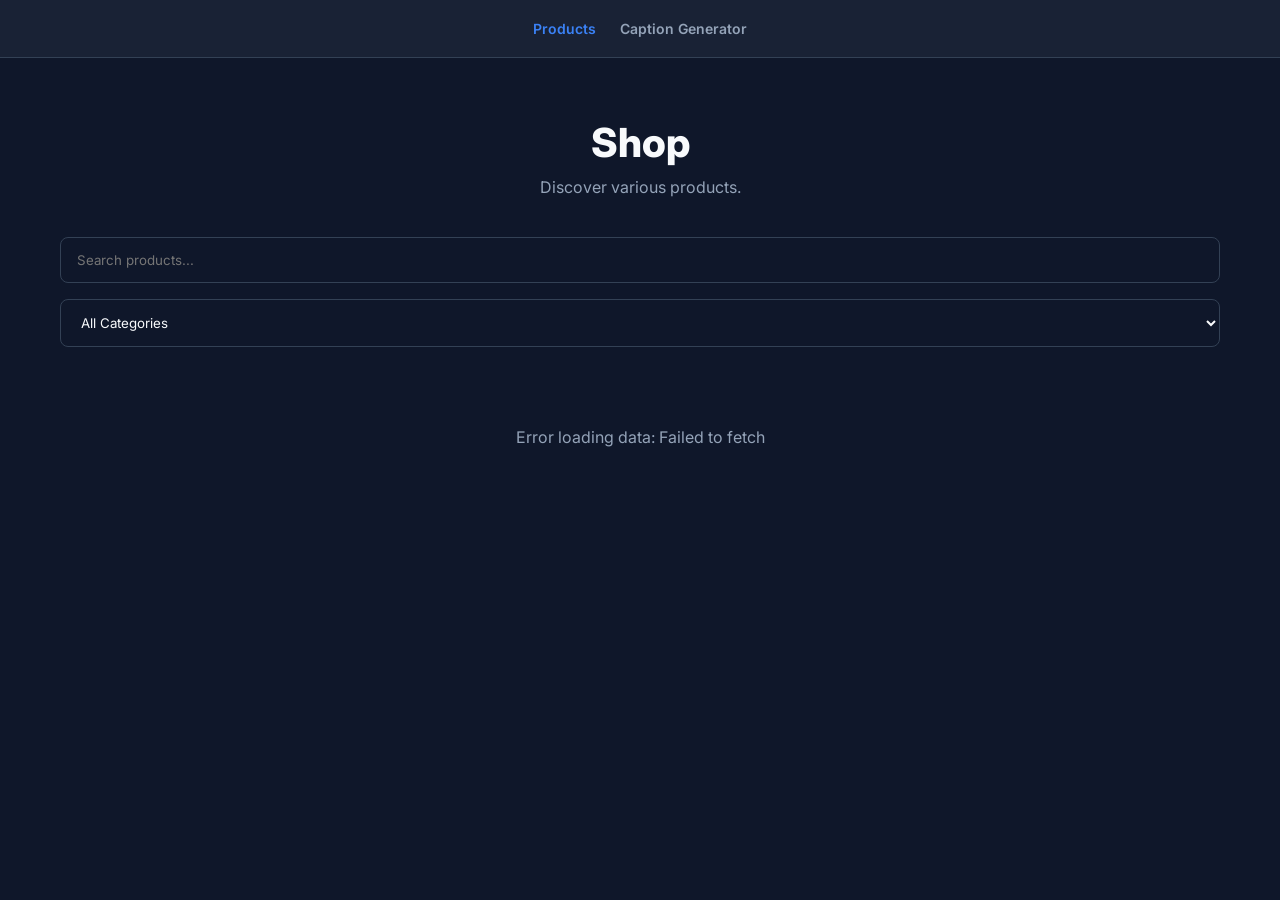
<file: index.html>
<!DOCTYPE html>
<html lang="id">
<head>
  <meta charset="UTF-8">
  <meta name="viewport" content="width=device-width, initial-scale=1.0">
  <title>Shop - Etalase</title>
  <link rel="stylesheet" href="style.css">
</head>
<body>
  <nav>
    <a href="index.html" class="active">Products</a>
    <a href="form.html">Caption Generator</a>
  </nav>

  <header>
    <h1>Shop</h1>
    <p>Discover various products.</p>
  </header>

  <main>
    <div class="filter-bar">
      <input type="text" id="searchInput" placeholder="Search products...">
      <select id="categorySelect">
        <option value="">All Categories</option>
      </select>
    </div>

    <div id="status" class="status-msg">Loading products...</div>
    <div class="grid" id="productGrid"></div>
  </main>

  <script src="app.js"></script>
</body>
</html>
</file>
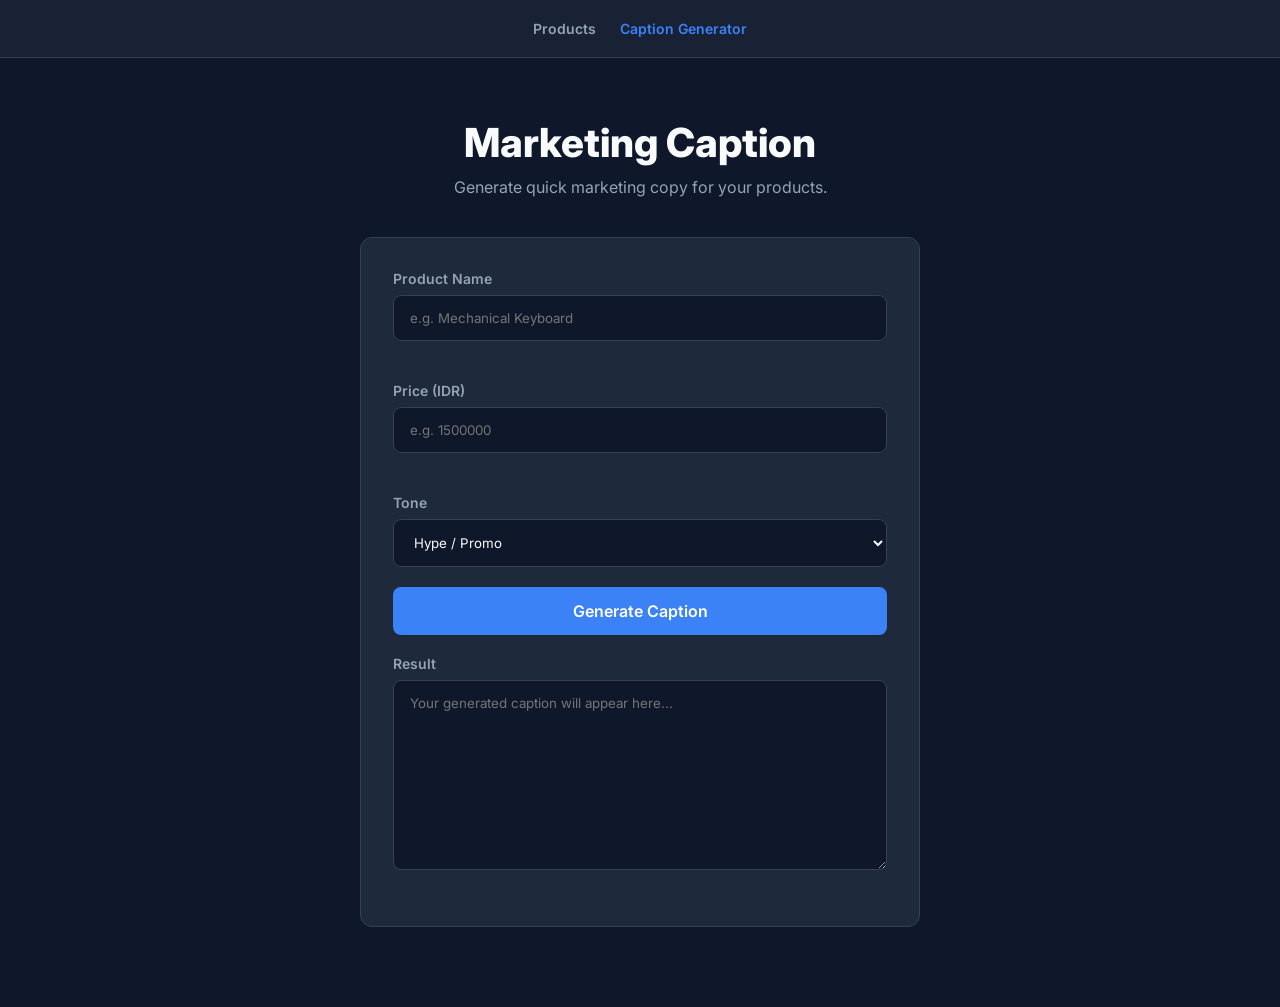
<file: form.html>
<!DOCTYPE html>
<html lang="id">
<head>
  <meta charset="UTF-8">
  <meta name="viewport" content="width=device-width, initial-scale=1.0">
  <title>Shop - Caption</title>
  <link rel="stylesheet" href="style.css">
</head>
<body>
  <nav>
    <a href="index.html">Products</a>
    <a href="form.html" class="active">Caption Generator</a>
  </nav>

  <header>
    <h1>Marketing Caption</h1>
    <p>Generate quick marketing copy for your products.</p>
  </header>

  <main class="form-container">
    <form id="marketingForm" novalidate>
      <div class="input-group">
        <label for="productName">Product Name</label>
        <input type="text" id="productName" placeholder="e.g. Mechanical Keyboard">
        <span class="error-msg" id="productName-error"></span>
      </div>

      <div class="input-group">
        <label for="price">Price (IDR)</label>
        <input type="number" id="price" placeholder="e.g. 1500000">
        <span class="error-msg" id="price-error"></span>
      </div>

      <div class="input-group">
        <label for="tone">Tone</label>
        <select id="tone">
          <option value="hype">Hype / Promo</option>
          <option value="casual">Casual / Friendly</option>
        </select>
      </div>

      <button type="submit" class="btn">Generate Caption</button>

      <div class="input-group" style="margin-top: 20px;">
        <label for="output">Result</label>
        <textarea id="output" rows="10" readonly placeholder="Your generated caption will appear here..."></textarea>
      </div>
    </form>
  </main>

  <script src="form-handler.js"></script>
</body>
</html>
</file>
<file: style.css>
@import url('https://fonts.googleapis.com/css2?family=Inter:wght@400;600;800&display=swap');

:root {
  --bg: #0f172a;
  --surface: #1e293b;
  --primary: #3b82f6;
  --primary-hover: #2563eb;
  --text: #f8fafc;
  --text-muted: #94a3b8;
  --danger: #ef4444;
  --border: #334155;
  --radius: 12px;
}

* {
  box-sizing: border-box;
  margin: 0;
  padding: 0;
  font-family: 'Inter', sans-serif;
}

body {
  background-color: var(--bg);
  color: var(--text);
}

nav {
  display: flex;
  justify-content: center;
  gap: 24px;
  padding: 20px;
  background: rgba(30, 41, 59, 0.7);
  backdrop-filter: blur(10px);
  position: sticky;
  top: 0;
  z-index: 100;
  border-bottom: 1px solid var(--border);
}

nav a {
  color: var(--text-muted);
  text-decoration: none;
  font-weight: 600;
  font-size: 14px;
  transition: color 0.2s;
}

nav a:hover, nav a.active {
  color: var(--primary);
}

header {
  text-align: center;
  padding: 60px 20px 40px;
}

header h1 {
  font-size: 2.5rem;
  font-weight: 800;
  margin-bottom: 10px;
}

header p {
  color: var(--text-muted);
}

main {
  max-width: 1200px;
  margin: 0 auto;
  padding: 0 20px 80px;
}

.filter-bar {
  display: flex;
  gap: 16px;
  margin-bottom: 40px;
  flex-wrap: wrap;
}

input, select, textarea {
  width: 100%;
  padding: 14px 16px;
  background: var(--bg);
  border: 1px solid var(--border);
  border-radius: 8px;
  color: var(--text);
  outline: none;
  transition: border-color 0.2s;
}

input:focus, select:focus, textarea:focus {
  border-color: var(--primary);
}

.grid {
  display: grid;
  grid-template-columns: repeat(auto-fill, minmax(260px, 1fr));
  gap: 24px;
}

.card {
  background: var(--surface);
  border-radius: var(--radius);
  overflow: hidden;
  border: 1px solid var(--border);
  transition: transform 0.2s, border-color 0.2s;
  display: flex;
  flex-direction: column;
}

.card:hover {
  transform: translateY(-5px);
  border-color: var(--primary);
}

.card-img {
  width: 100%;
  aspect-ratio: 1;
  object-fit: cover;
  background: #fff;
}

.card-content {
  padding: 20px;
  display: flex;
  flex-direction: column;
  flex-grow: 1;
}

.category {
  font-size: 12px;
  color: var(--primary);
  text-transform: uppercase;
  font-weight: 600;
  margin-bottom: 8px;
}

.card-title {
  font-size: 16px;
  margin-bottom: 16px;
  line-height: 1.4;
}

.card-footer {
  margin-top: auto;
  display: flex;
  justify-content: space-between;
  align-items: center;
  border-top: 1px solid var(--border);
  padding-top: 16px;
}

.price {
  font-size: 18px;
  font-weight: 800;
}

.rating {
  color: #fbbf24;
  font-size: 14px;
  font-weight: 600;
}

.status-msg {
  text-align: center;
  color: var(--text-muted);
  padding: 40px;
}

/* Form Styles */
.form-container {
  max-width: 600px;
}

form {
  background: var(--surface);
  padding: 32px;
  border-radius: var(--radius);
  border: 1px solid var(--border);
}

.input-group {
  margin-bottom: 20px;
}

.input-group label {
  display: block;
  font-size: 14px;
  font-weight: 600;
  margin-bottom: 8px;
  color: var(--text-muted);
}

.error-msg {
  display: block;
  color: var(--danger);
  font-size: 12px;
  margin-top: 6px;
  min-height: 15px;
}

.btn {
  width: 100%;
  padding: 14px;
  background: var(--primary);
  color: white;
  border: none;
  border-radius: 8px;
  font-size: 16px;
  font-weight: 600;
  cursor: pointer;
  transition: background 0.2s;
}

.btn:hover {
  background: var(--primary-hover);
}
</file>
